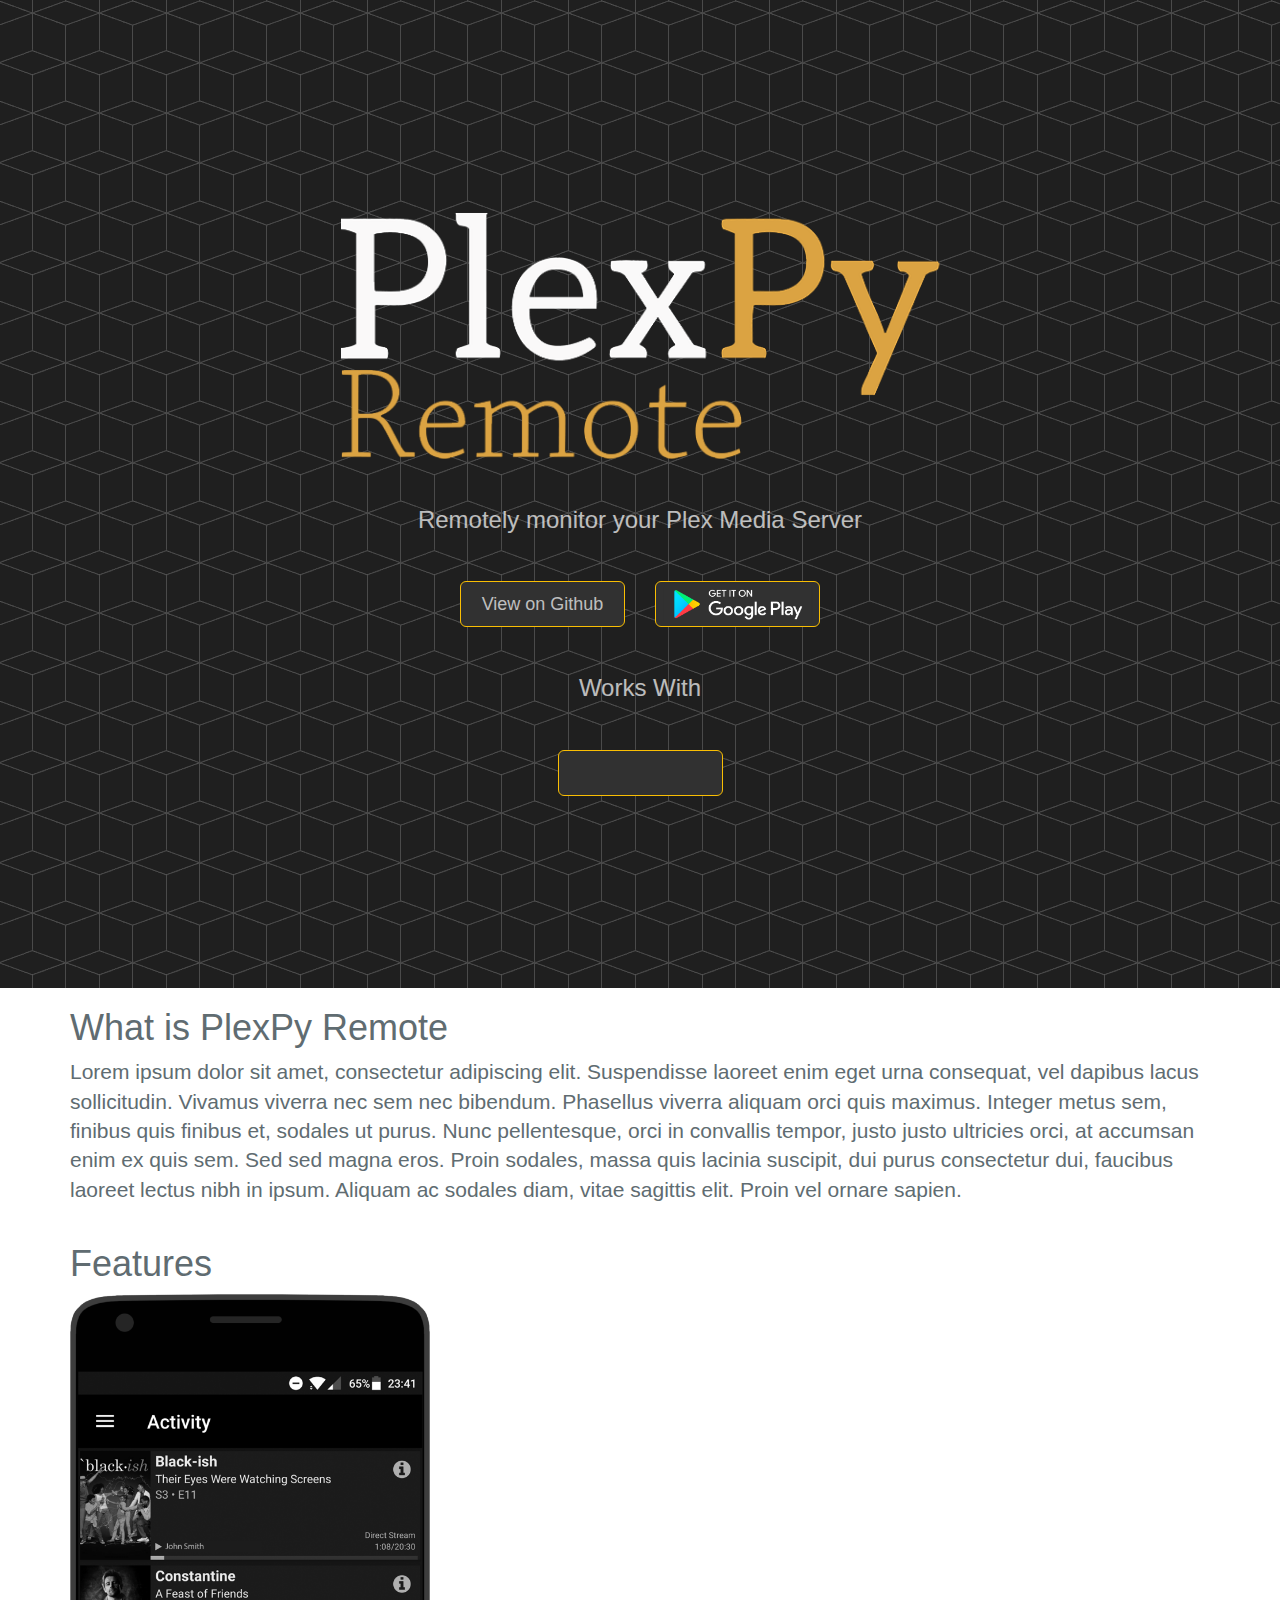
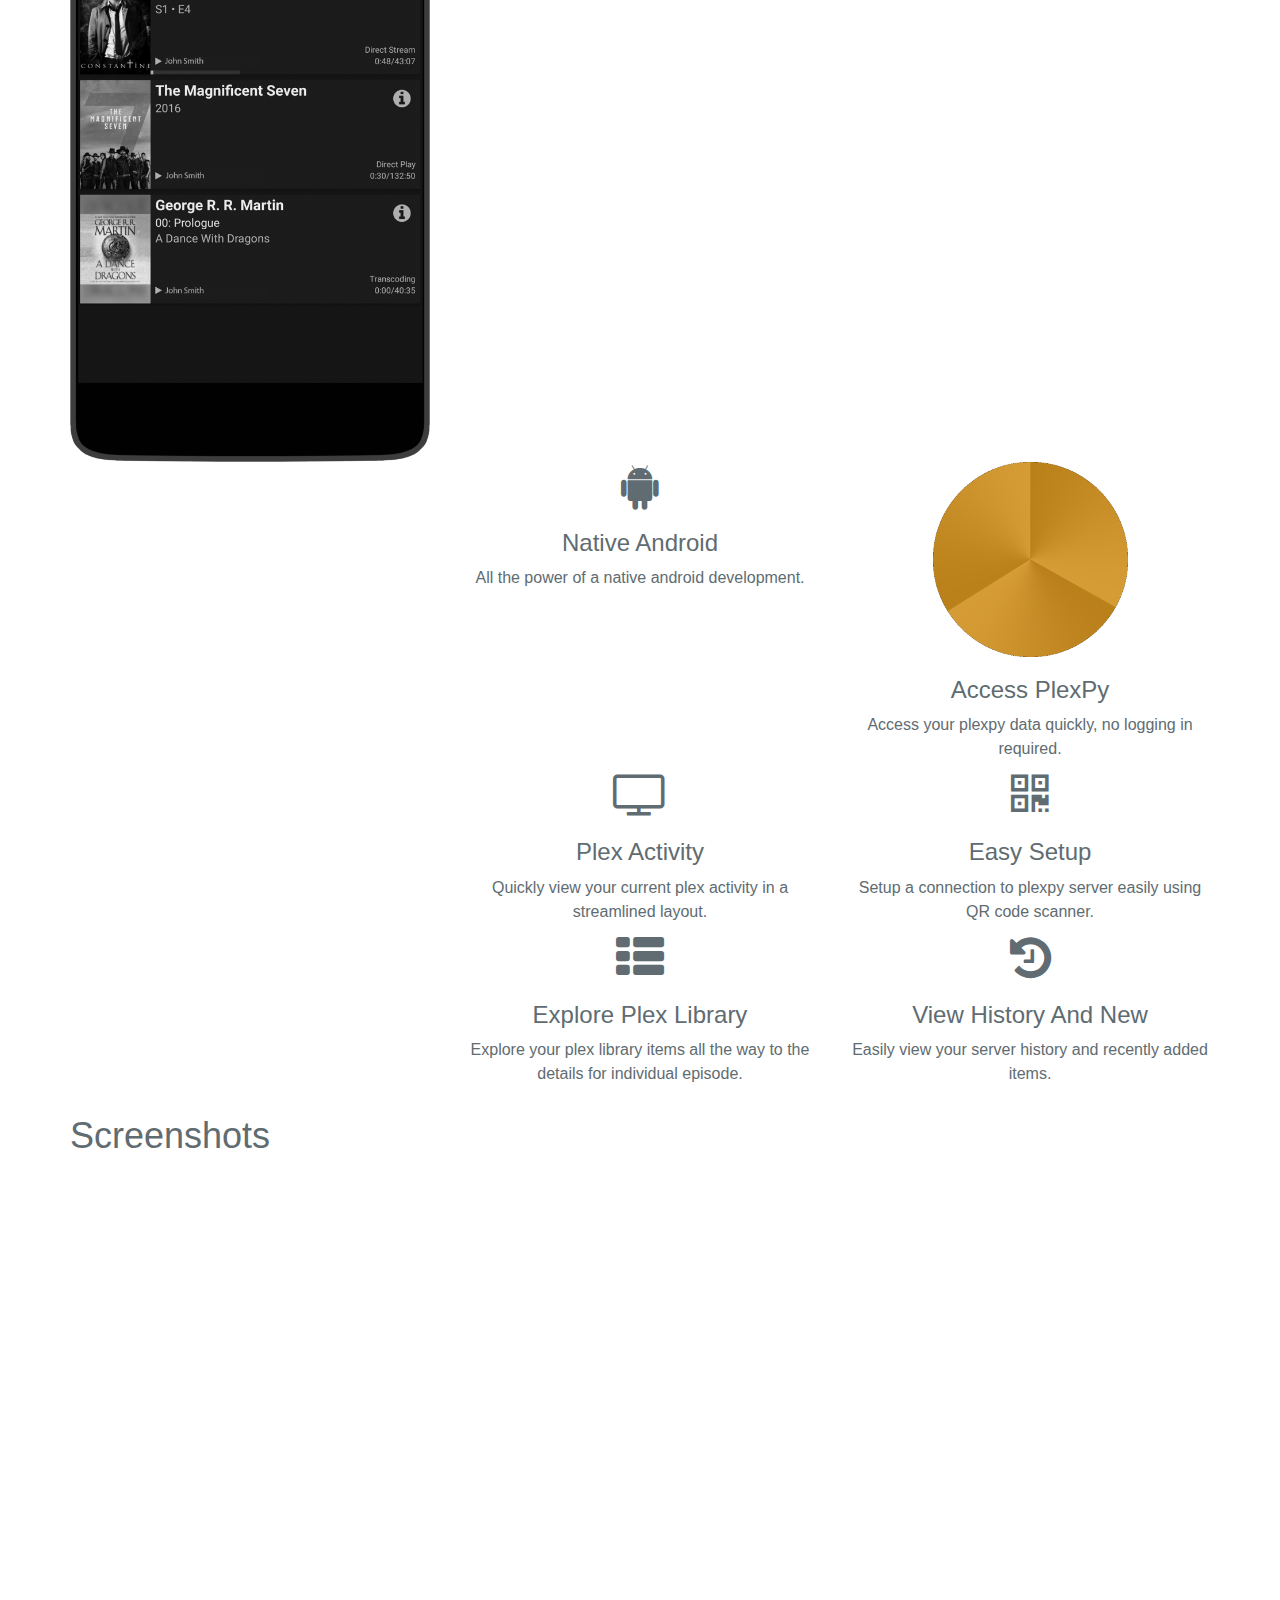
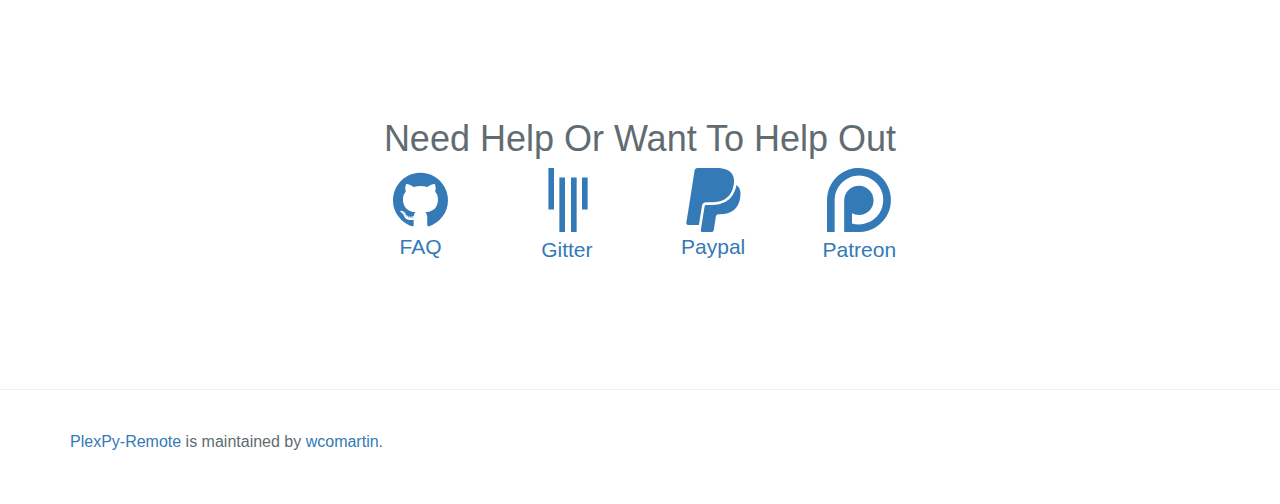
<file: index.html>
<!DOCTYPE html>
<html lang="en">
<head>
  <meta charset="utf-8">
  <meta http-equiv="X-UA-Compatible" content="IE=edge">
  <meta name="viewport" content="width=device-width, initial-scale=1">

  <meta property="og:title" content="PlexPy Remote" />
  <meta property="og:type" content="website" />
  <meta property="og:url" content="http://plexpyremote.com/" />
  <meta property="og:image" content="http://plexpyremote.com/images/logo-og.png" />
  <meta property="og:determiner" content='""' />
  <meta property="og:description" content="PlexPy Remote connects to your existing PlexPy server for easy mobile access. Just enter your server address and API key to connect and view current activity, server stats, and more." />

  <link rel="shortcut icon" href="images/favicon.png" type="image/x-icon">

  <title>PlexPy Remote</title>

  <link href="css/bootstrap.min.css" rel="stylesheet">
  <link href="css/font-awesome.min.css" rel="stylesheet">
  <link href="css/icomoon.css" rel="stylesheet">
  <link href="css/jquery.flipster.min.css" rel="stylesheet">
  <link href="css/style.css" rel="stylesheet">

  <!-- HTML5 shim and Respond.js for IE8 support of HTML5 elements and media queries -->
  <!-- WARNING: Respond.js doesn't work if you view the page via file:// -->
  <!--[if lt IE 9]>
  <script src="https://oss.maxcdn.com/html5shiv/3.7.3/html5shiv.min.js"></script>
  <script src="https://oss.maxcdn.com/respond/1.4.2/respond.min.js"></script>
  <![endif]-->
</head>
<body>
<header>
  <div class="container">
    <h1 class="logo"><img src="images/logo-thin.png"></h1>
    <h2 class="tagline">Remotely monitor your Plex Media Server</h2>

<div class="row"><div class="col-lg-4 col-lg-offset-4 col-md-6 col-md-offset-3 col-sm-8 col-sm-offset-2">
    <div class="row">
      <div class="col-sm-6 col-xs-12 text-center">
        <a href="https://github.com/wcomartin/PlexPy-Remote" 
           class="btn btn-block btn-lg btn-header pull-right-sm">View on Github</a>
      </div>
      <div class="col-sm-6 col-xs-12 text-center">
        <a href="https://play.google.com/store/apps/details?id=com.williamcomartin.plexpyremote"
           class="btn btn-block btn-lg btn-header btn-play pull-left-sm">&nbsp;</a>
      </div>
    </div>
    <h2 class="tagline">Works With</h2>
    <div class="row">
      <div class="col-sm-6 col-sm-offset-3 col-xs-12 text-center">
        <a href="https://jonnywong16.github.io/plexpy/"
           class="btn btn-block btn-lg btn-header btn-plexpy pull-left-sm">&nbsp;</a>
      </div>
    </div>
    </div></div>

  </div>
</header>

<div class="main-content bg-accent">
  <div class="container">
    <h1>What is PlexPy Remote</h1>
    <p class="lead">Lorem ipsum dolor sit amet, consectetur adipiscing elit. Suspendisse laoreet enim eget urna consequat, vel dapibus lacus sollicitudin. Vivamus viverra nec sem nec bibendum. Phasellus viverra aliquam orci quis maximus. Integer metus sem, finibus quis finibus et, sodales ut purus. Nunc pellentesque, orci in convallis tempor, justo justo ultricies orci, at accumsan enim ex quis sem. Sed sed magna eros. Proin sodales, massa quis lacinia suscipit, dui purus consectetur dui, faucibus laoreet lectus nibh in ipsum. Aliquam ac sodales diam, vitae sagittis elit. Proin vel ornare sapien.</p>
  </div>
</div>

<div class="main-content bg-default features">
<div class="container">
  <h1>Features</h1>
  <div class="row" style="position: relative; overflow: hidden;">

    <div class="col-sm-4 hidden-xs" id="feature-phone">
      <img src="images/phone-activity-screenshot.png" class="img-responsive">
    </div>
    <div class="col-sm-8 col-sm-offset-4">
      <div class="row">
        <div class="feature-item col-sm-6 text-center">
          <div class="icon"><span class="fa fa-android fa-3x"></span></div>
          <h3>Native Android</h3>
          <p>All the power of a native android development.</p>
        </div>

        <div class="feature-item col-sm-6 text-center">
          <div class="icon"><img src="images/favicon.png"></div>
          <h3>Access PlexPy</h3>
          <p>Access your plexpy data quickly, no logging in required.</p>
        </div>

        <div class="feature-item col-sm-6 text-center">
          <div class="icon"><span class="fa fa-television fa-3x"></span></div>
          <h3>Plex Activity</h3>
          <p>Quickly view your current plex activity in a streamlined layout.</p>
        </div>

        <div class="feature-item col-sm-6 text-center">
          <div class="icon"><span class="fa fa-qrcode fa-3x"></span></div>
          <h3>Easy Setup</h3>
          <p>Setup a connection to plexpy server easily using QR code scanner.</p>
        </div>

        <div class="feature-item col-sm-6 text-center">
          <div class="icon"><span class="fa fa-th-list fa-3x"></span></div>
          <h3>Explore Plex Library</h3>
          <p>Explore your plex library items all the way to the details for individual episode.</p>
        </div>

        <div class="feature-item col-sm-6 text-center">
          <div class="icon"><span class="fa fa-history fa-3x"></span></div>
          <h3>View History And New</h3>
          <p>Easily view your server history and recently added items.</p>
        </div>
      </div>
    </div>

  </div>
</div>
</div>

<div class="main-content bg-secondary">
  <div class="container">
    <h1>Screenshots</h1>
    <div class="my-flipster">
      <ul>
        <li><img src="images/screenshots/activity.png" style="max-width: 300px;" /></li>
        <li><img src="images/screenshots/users.png" style="max-width: 300px;" /></li>
        <li><img src="images/screenshots/libraries.png" style="max-width: 300px;" /></li>
        <li><img src="images/screenshots/tvshows.png" style="max-width: 300px;" /></li>
        <li><img src="images/screenshots/tvshow.png" style="max-width: 300px;" /></li>
        <li><img src="images/screenshots/seasons.png" style="max-width: 300px;" /></li>
        <li><img src="images/screenshots/episodes.png" style="max-width: 300px;" /></li>
        <li><img src="images/screenshots/movie.png" style="max-width: 300px;" /></li>

      </ul>
    </div>
  </div>
</div>

<div class="main-content bg-accent">
  <div class="container">
    <h1 class="text-center">Need Help Or Want To Help Out</h1>
    <div class="row">
      <div class="col-md-6 col-md-offset-3">
        <div class="row">
          <div class="col-sm-3 col-xs-6 text-center" style="margin-bottom: 4em;">
            <a href="https://github.com/wcomartin/PlexPy-Remote/wiki/FAQ">
              <span class="fa fa-4x fa-github"></span>
              <p class="lead">FAQ</p>
            </a>
          </div>
          <div class="col-sm-3 col-xs-6 text-center" style="margin-bottom: 4em;">
            <a href="https://gitter.im/wcomartin/PlexPy-Remote">
              <span class="fa-4x icon-gitter"></span>
              <p class="lead">Gitter</p>
            </a>
          </div>
          <div class="col-sm-3 col-xs-6 text-center" style="margin-bottom: 4em;">
            <a href="https://www.paypal.com/cgi-bin/webscr?cmd=_s-xclick&hosted_button_id=ADRXXSWUJF788">
              <span class="fa fa-4x fa-paypal"></span>
              <p class="lead">Paypal</p>
            </a>
          </div>
          <div class="col-sm-3 col-xs-6 text-center" style="margin-bottom: 4em;">
            <a href="https://patreon.com/user?u=4614146">
              <span class="icon-patreon fa-4x"></span>
              <p class="lead">Patreon</p>
            </a>
          </div>
        </div>
      </div>
    </div>
  </div>
</div>

<footer class="footer">
  <div class="container">
    <p><a href="https://github.com/wcomartin/PlexPy-Remote">PlexPy-Remote</a> is maintained by <a href="https://github.com/wcomartin">wcomartin</a>.</p>
  </div>
</footer>

<script src="https://ajax.googleapis.com/ajax/libs/jquery/1.12.4/jquery.min.js"></script>
<script src="js/bootstrap.min.js"></script>
<script src="js/jquery.flipster.min.js"></script>

<script>
  $('.my-flipster').flipster();
</script>

<script>
  (function(i,s,o,g,r,a,m){i['GoogleAnalyticsObject']=r;i[r]=i[r]||function(){
  (i[r].q=i[r].q||[]).push(arguments)},i[r].l=1*new Date();a=s.createElement(o),
  m=s.getElementsByTagName(o)[0];a.async=1;a.src=g;m.parentNode.insertBefore(a,m)
  })(window,document,'script','https://www.google-analytics.com/analytics.js','ga');

  ga('create', 'UA-15402281-4', 'auto');
  ga('send', 'pageview');

</script>

</body>
</html>
</file>
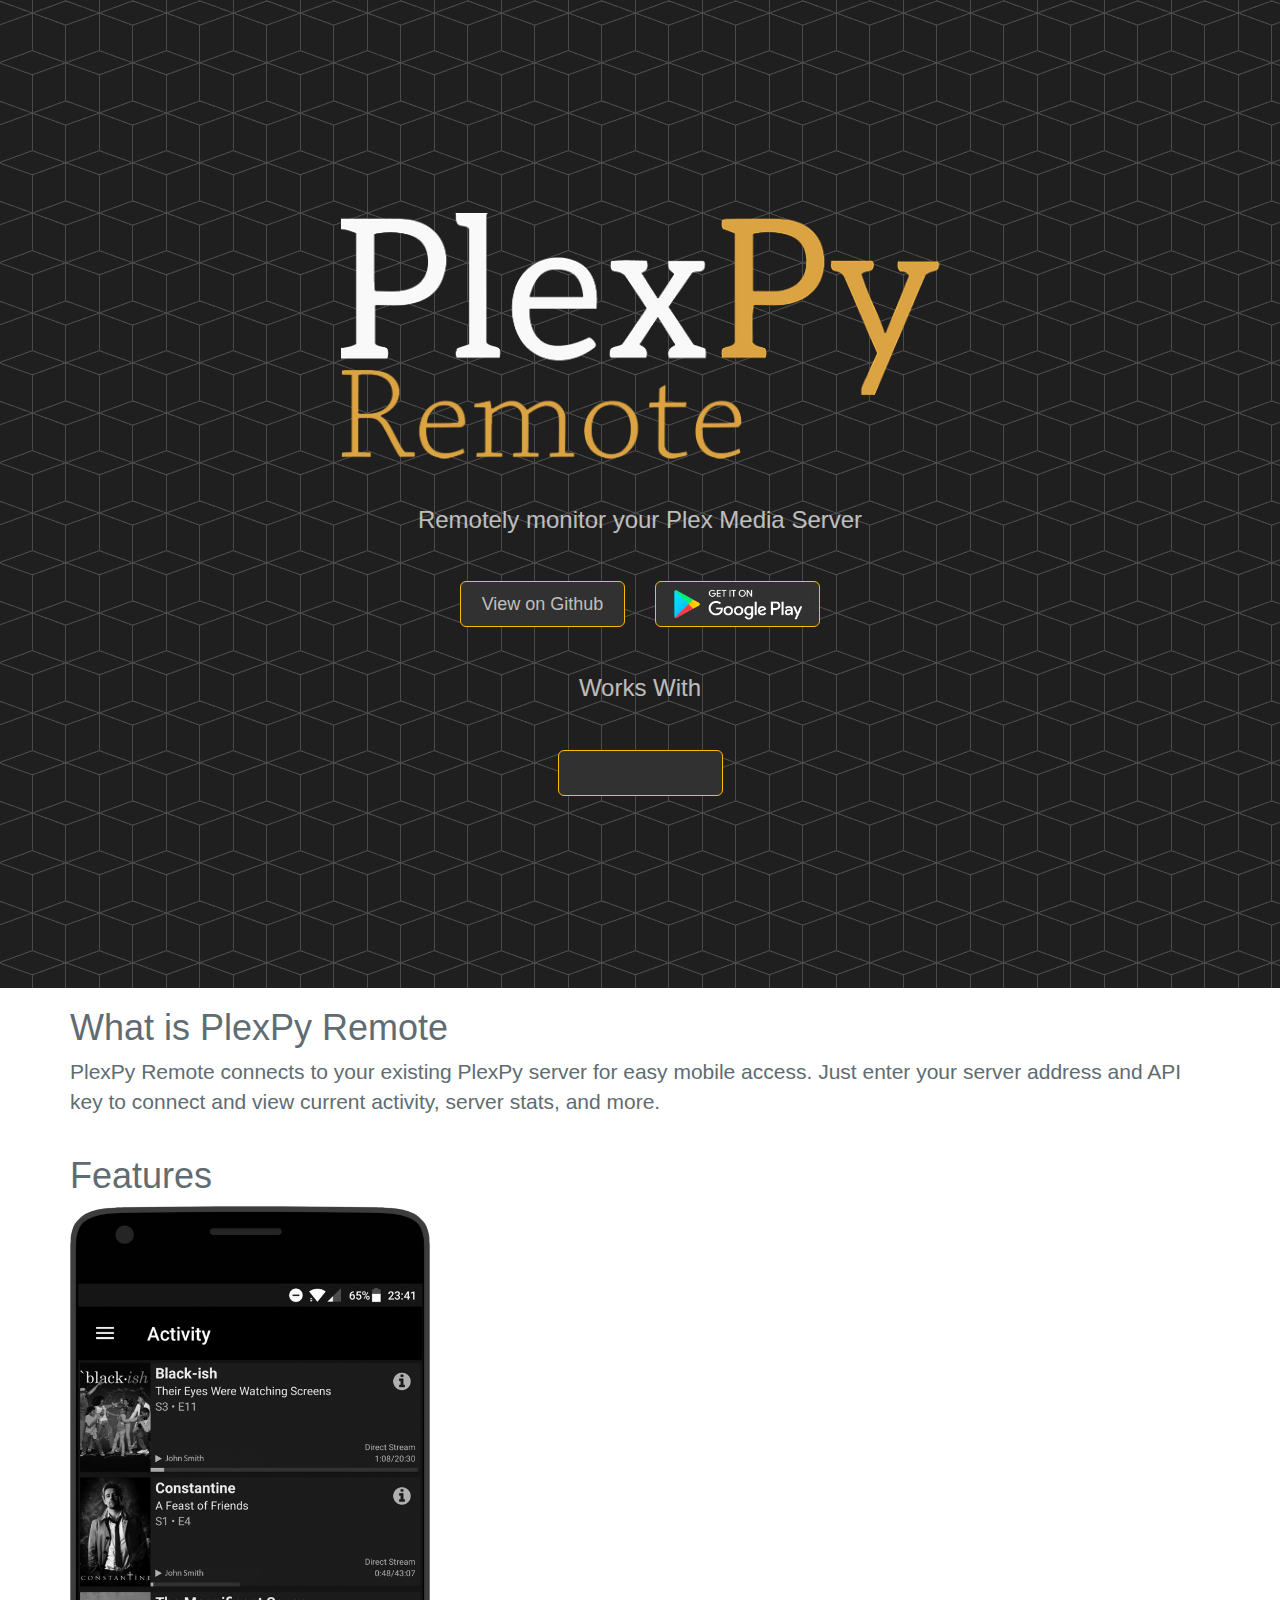
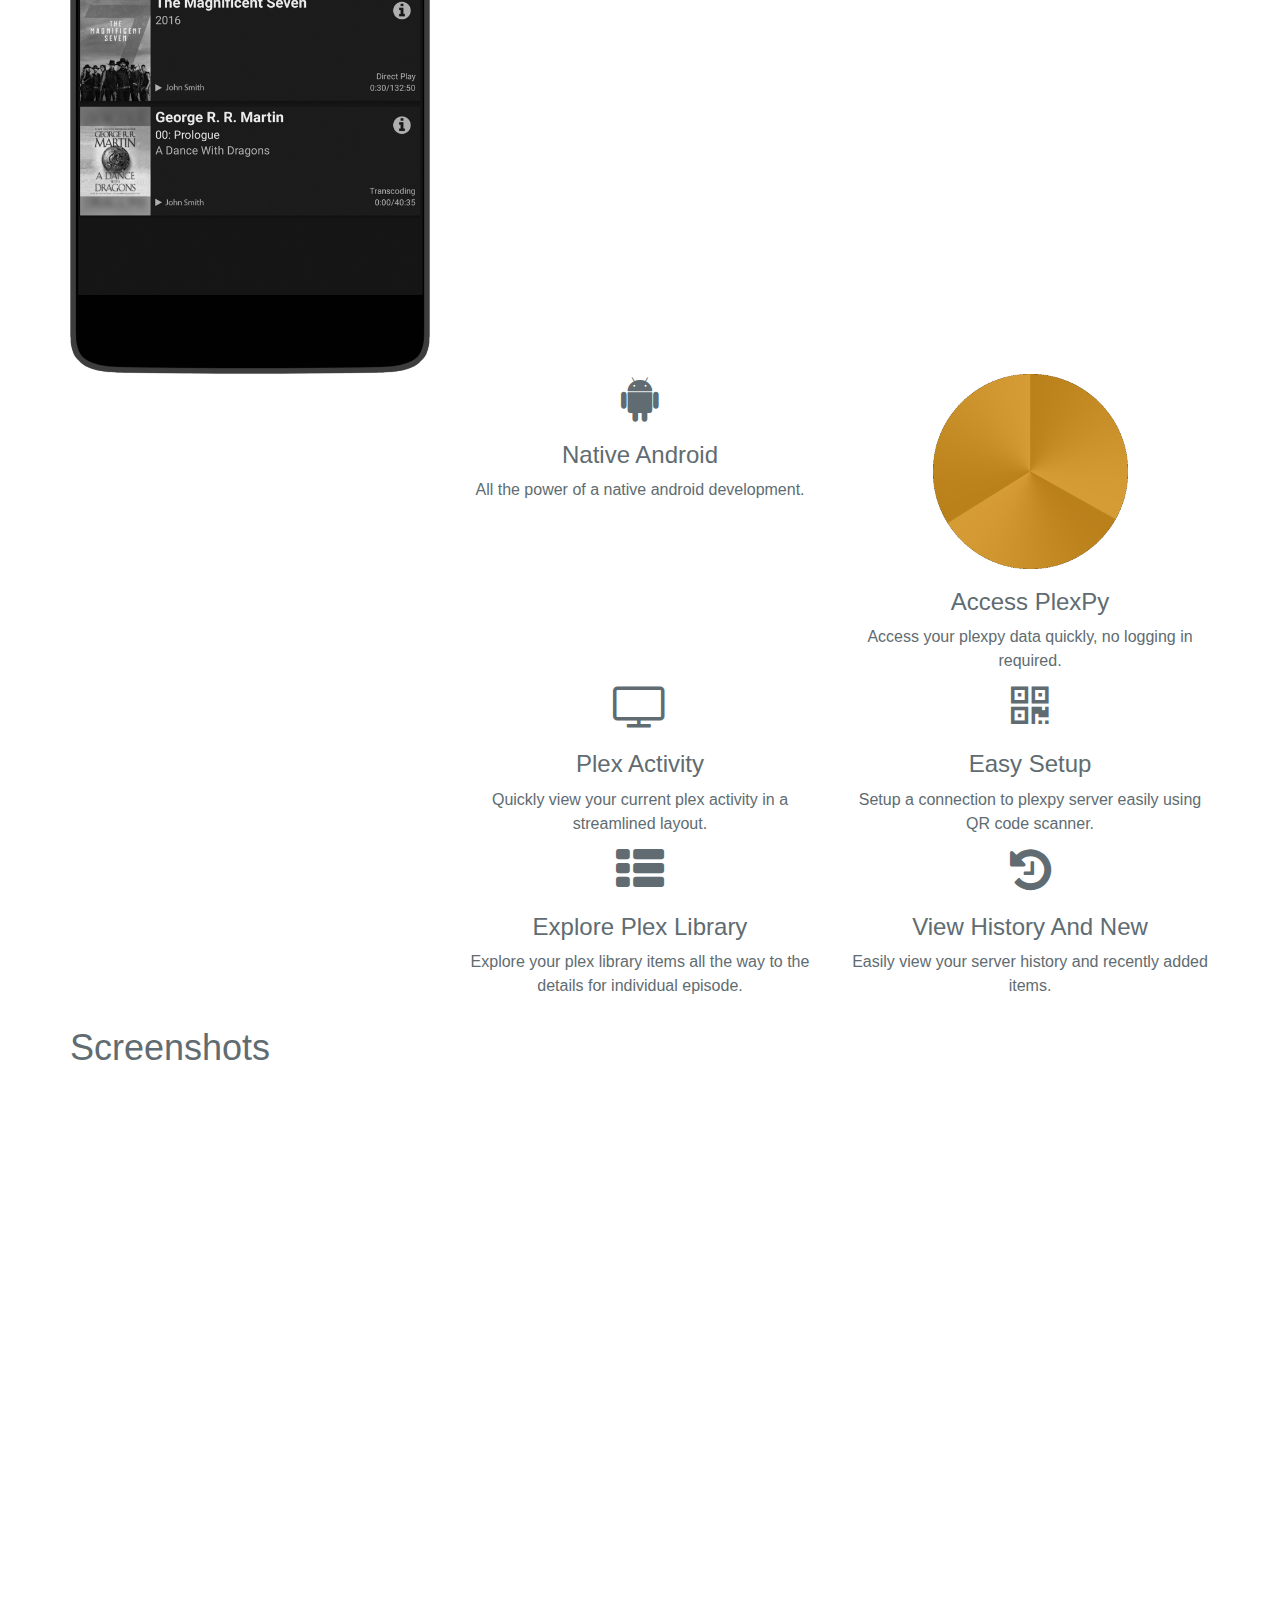
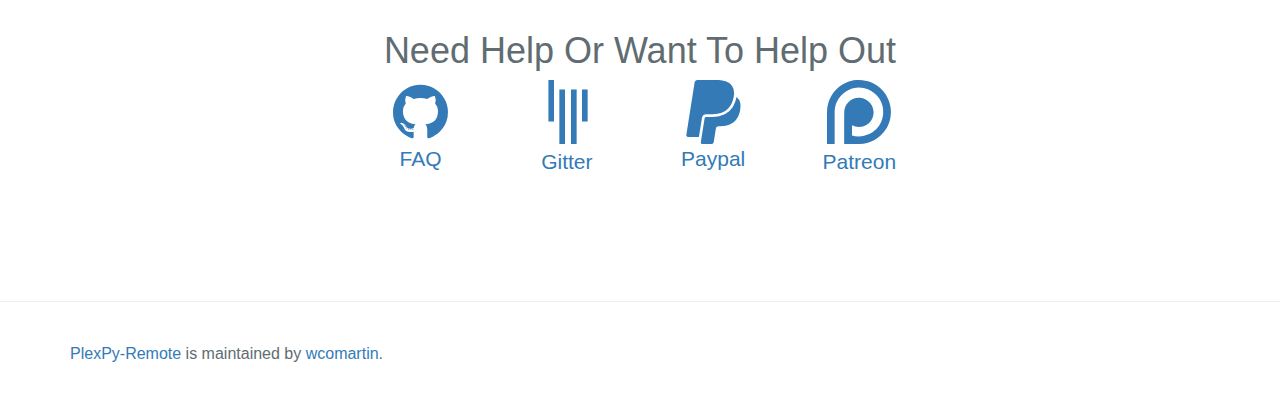
<file: index-src.html>
<!DOCTYPE html>
<html itemscope itemtype="https://schema.org/WebPage" lang="en">
<head>
  <meta charset="utf-8">
  <meta http-equiv="X-UA-Compatible" content="IE=edge">
  <meta name="viewport" content="width=device-width, initial-scale=1">

  <meta property="og:title" content="PlexPy Remote" />
  <meta property="og:type" content="website" />
  <meta property="og:url" content="http://plexpyremote.com/" />
  <meta property="og:image" content="http://plexpyremote.com/images/logo-og.png" />
  <meta property="og:description" content="PlexPy Remote connects to your existing PlexPy server for easy mobile access. Just enter your server address and API key to connect and view current activity, server stats, and more." />

  <meta name="twitter:card" content="summary_large_image">
  <meta name="twitter:creator" content="@williamcomartin">
  <meta name="twitter:title" content="PlexPy Remote">
  <meta name="twitter:description" content="PlexPy Remote connects to your existing PlexPy server for easy mobile access. Just enter your server address and API key to connect and view current activity, server stats, and more.">
  <meta name="twitter:image" content="http://plexpyremote.com/images/logo-og.png">

  <meta itemprop="name" content="PlexPy Remote">
  <meta itemprop="description" content="PlexPy Remote connects to your existing PlexPy server for easy mobile access. Just enter your server address and API key to connect and view current activity, server stats, and more.">
  <meta itemprop="image" content="http://plexpyremote.com/images/logo-og.png">

  <link rel="shortcut icon" href="images/favicon.png" type="image/x-icon">

  <title>PlexPy Remote</title>

  <!-- HTML5 shim and Respond.js for IE8 support of HTML5 elements and media queries -->
  <!-- WARNING: Respond.js doesn't work if you view the page via file:// -->
  <!--[if lt IE 9]>
  <script src="https://oss.maxcdn.com/html5shiv/3.7.3/html5shiv.min.js"></script>
  <script src="https://oss.maxcdn.com/respond/1.4.2/respond.min.js"></script>
  <![endif]-->
</head>
<body>
<header>
  <div class="container">
    <h1 class="logo"><img src="images/logo-thin.png"></h1>
    <h2 class="tagline">Remotely monitor your Plex Media Server</h2>

  <div class="row"><div class="col-lg-4 col-lg-offset-4 col-md-6 col-md-offset-3 col-sm-8 col-sm-offset-2">
    <div class="row">
      <div class="col-sm-6 col-xs-12 text-center">
        <a href="https://github.com/wcomartin/PlexPy-Remote" 
           class="btn btn-block btn-lg btn-header pull-right-sm">View on Github</a>
      </div>
      <div class="col-sm-6 col-xs-12 text-center">
        <a href="https://play.google.com/store/apps/details?id=com.williamcomartin.plexpyremote"
           class="btn btn-block btn-lg btn-header btn-play pull-left-sm">&nbsp;</a>
      </div>
    </div>
    <h2 class="tagline">Works With</h2>
    <div class="row">
      <div class="col-sm-6 col-sm-offset-3 col-xs-12 text-center">
        <a href="https://jonnywong16.github.io/plexpy/"
           class="btn btn-block btn-lg btn-header btn-plexpy pull-left-sm">&nbsp;</a>
      </div>
    </div>
    </div></div>

  </div>
</header>

<div class="main-content bg-accent">
  <div class="container">
    <h1>What is PlexPy Remote</h1>
    <p class="lead">PlexPy Remote connects to your existing PlexPy server for easy mobile access. Just enter your server address and API key to connect and view current activity, server stats, and more.</p>
  </div>
</div>

<div class="main-content bg-default features">
  <div class="container">
    <h1>Features</h1>
    <div class="row" style="position: relative; overflow: hidden;">

      <div class="col-sm-4 hidden-xs" id="feature-phone">
        <img src="images/phone-activity-screenshot.png" class="img-responsive">
      </div>
      <div class="col-sm-8 col-sm-offset-4">
        <div class="row">
          <div class="feature-item col-sm-6 text-center">
            <div class="icon"><span class="fa fa-android fa-3x"></span></div>
            <h3>Native Android</h3>
            <p>All the power of a native android development.</p>
          </div>

          <div class="feature-item col-sm-6 text-center">
            <div class="icon"><img src="images/favicon.png"></div>
            <h3>Access PlexPy</h3>
            <p>Access your plexpy data quickly, no logging in required.</p>
          </div>

          <div class="feature-item col-sm-6 text-center">
            <div class="icon"><span class="fa fa-television fa-3x"></span></div>
            <h3>Plex Activity</h3>
            <p>Quickly view your current plex activity in a streamlined layout.</p>
          </div>

          <div class="feature-item col-sm-6 text-center">
            <div class="icon"><span class="fa fa-qrcode fa-3x"></span></div>
            <h3>Easy Setup</h3>
            <p>Setup a connection to plexpy server easily using QR code scanner.</p>
          </div>

          <div class="feature-item col-sm-6 text-center">
            <div class="icon"><span class="fa fa-th-list fa-3x"></span></div>
            <h3>Explore Plex Library</h3>
            <p>Explore your plex library items all the way to the details for individual episode.</p>
          </div>

          <div class="feature-item col-sm-6 text-center">
            <div class="icon"><span class="fa fa-history fa-3x"></span></div>
            <h3>View History And New</h3>
            <p>Easily view your server history and recently added items.</p>
          </div>
        </div>
      </div>

    </div>
  </div>
</div>

<div class="main-content bg-secondary">
  <div class="container">
    <h1>Screenshots</h1>
    <div class="my-flipster">
      <ul>
        <li><img src="images/screenshots/activity.png" style="max-width: 300px;" /></li>
        <li><img src="images/screenshots/users.png" style="max-width: 300px;" /></li>
        <li><img src="images/screenshots/libraries.png" style="max-width: 300px;" /></li>
        <li><img src="images/screenshots/tvshows.png" style="max-width: 300px;" /></li>
        <li><img src="images/screenshots/tvshow.png" style="max-width: 300px;" /></li>
        <li><img src="images/screenshots/seasons.png" style="max-width: 300px;" /></li>
        <li><img src="images/screenshots/episodes.png" style="max-width: 300px;" /></li>
        <li><img src="images/screenshots/movie.png" style="max-width: 300px;" /></li>

      </ul>
    </div>
  </div>
</div>

<div class="main-content bg-accent">
  <div class="container">
    <h1 class="text-center">Need Help Or Want To Help Out</h1>
    <div class="row">
      <div class="col-md-6 col-md-offset-3">
        <div class="row">
          <div class="col-sm-3 col-xs-6 text-center" style="margin-bottom: 4em;">
            <a href="https://github.com/wcomartin/PlexPy-Remote/wiki/FAQ">
              <span class="fa fa-4x fa-github"></span>
              <p class="lead">FAQ</p>
            </a>
          </div>
          <div class="col-sm-3 col-xs-6 text-center" style="margin-bottom: 4em;">
            <a href="https://gitter.im/wcomartin/PlexPy-Remote">
              <span class="fa-4x icon-gitter"></span>
              <p class="lead">Gitter</p>
            </a>
          </div>
          <div class="col-sm-3 col-xs-6 text-center" style="margin-bottom: 4em;">
            <a href="https://www.paypal.com/cgi-bin/webscr?cmd=_s-xclick&hosted_button_id=ADRXXSWUJF788">
              <span class="fa fa-4x fa-paypal"></span>
              <p class="lead">Paypal</p>
            </a>
          </div>
          <div class="col-sm-3 col-xs-6 text-center" style="margin-bottom: 4em;">
            <a href="https://patreon.com/user?u=4614146">
              <span class="icon-patreon fa-4x"></span>
              <p class="lead">Patreon</p>
            </a>
          </div>
        </div>
      </div>
    </div>
  </div>
</div>

<footer class="footer">
  <div class="container">
    <p><a href="https://github.com/wcomartin/PlexPy-Remote">PlexPy-Remote</a> is maintained by <a href="https://github.com/wcomartin">wcomartin</a>.</p>
  </div>
</footer>

<link rel="preload" href="https://cdnjs.cloudflare.com/ajax/libs/twitter-bootstrap/3.3.7/css/bootstrap.min.css" as="style" onload="this.rel='stylesheet'">
<link rel="preload" href="https://cdnjs.cloudflare.com/ajax/libs/font-awesome/4.7.0/css/font-awesome.min.css" as="style" onload="this.rel='stylesheet'">
<link rel="preload" href="css/icomoon.css" as="style" onload="this.rel='stylesheet'">
<link rel="preload" href="css/jquery.flipster.min.css" as="style" onload="this.rel='stylesheet'">
<link rel="preload" href="css/style.css" as="style" onload="this.rel='stylesheet'">

<noscript id="deferred-styles">
  <link href="https://cdnjs.cloudflare.com/ajax/libs/twitter-bootstrap/3.3.7/css/bootstrap.min.css" rel="stylesheet">
  <link href="https://cdnjs.cloudflare.com/ajax/libs/font-awesome/4.7.0/css/font-awesome.min.css" rel="stylesheet">
  <link href="css/icomoon.css" rel="stylesheet">
  <link href="css/jquery.flipster.min.css" rel="stylesheet">
  <link href="css/style.css" rel="stylesheet">
</noscript>

<script src="https://ajax.googleapis.com/ajax/libs/jquery/1.12.4/jquery.min.js"></script>
<script src="https://cdnjs.cloudflare.com/ajax/libs/twitter-bootstrap/3.3.7/js/bootstrap.min.js"></script>
<script src="js/jquery.flipster.min.js"></script>

<script>
  $('.my-flipster').flipster();
</script>

<script>
  (function(i,s,o,g,r,a,m){i['GoogleAnalyticsObject']=r;i[r]=i[r]||function(){
  (i[r].q=i[r].q||[]).push(arguments)},i[r].l=1*new Date();a=s.createElement(o),
  m=s.getElementsByTagName(o)[0];a.async=1;a.src=g;m.parentNode.insertBefore(a,m)
  })(window,document,'script','https://www.google-analytics.com/analytics.js','ga');

  ga('create', 'UA-15402281-4', 'auto');
  ga('send', 'pageview');

</script>

</body>
</html>
</file>
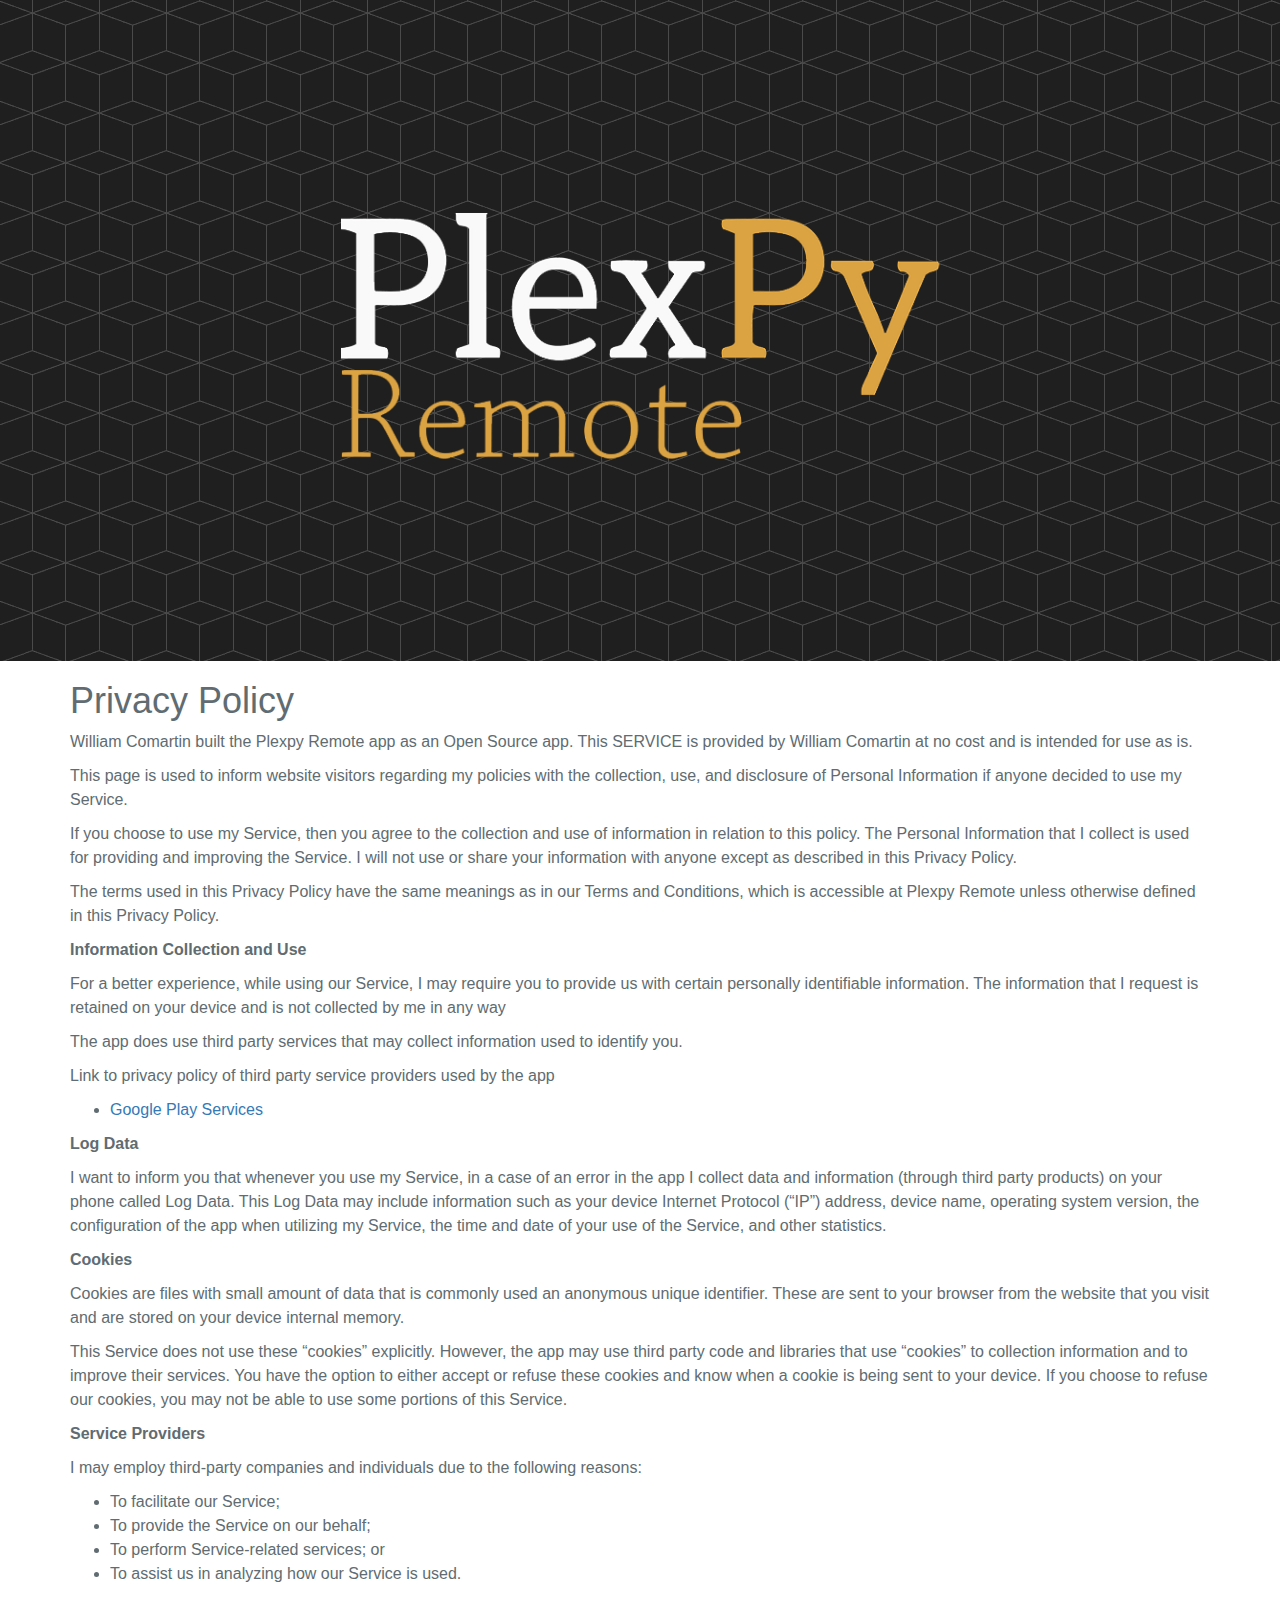
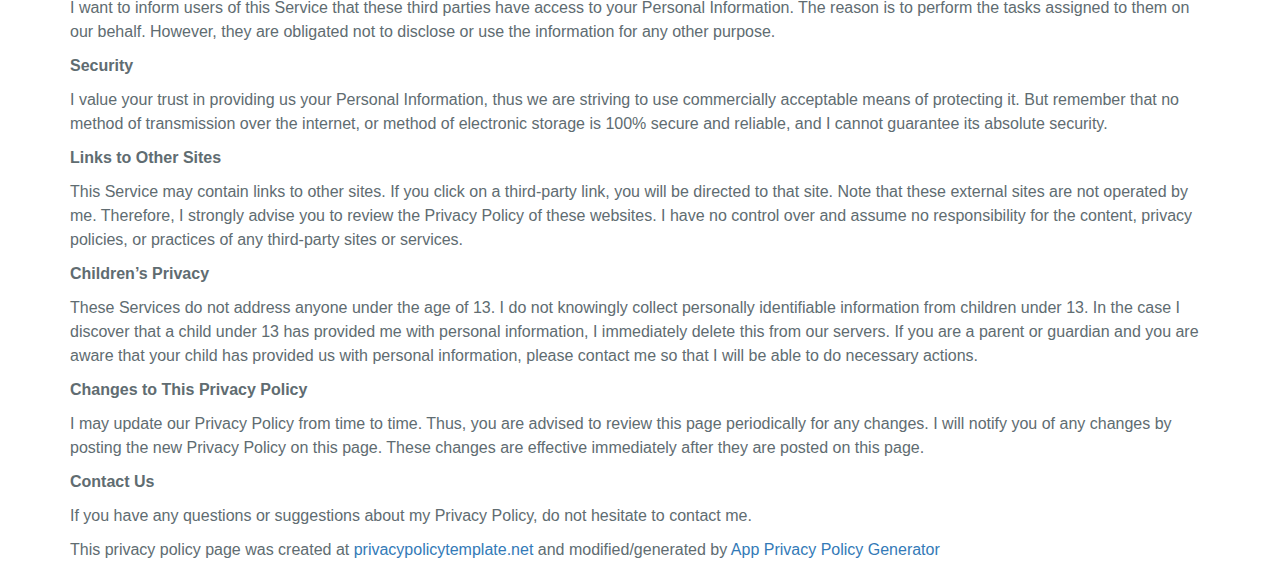
<file: privacy_policy.html>
<!DOCTYPE html>
<html>
  <head>
    <meta charset="utf-8">
    <meta http-equiv="X-UA-Compatible" content="IE=edge">
    <meta name="viewport" content="width=device-width, initial-scale=1">

    <link rel="shortcut icon" href="images/favicon.png" type="image/x-icon">

    <title>Privacy Policy</title>

    <!-- HTML5 shim and Respond.js for IE8 support of HTML5 elements and media queries -->
    <!-- WARNING: Respond.js doesn't work if you view the page via file:// -->
    <!--[if lt IE 9]>
    <script src="https://oss.maxcdn.com/html5shiv/3.7.3/html5shiv.min.js"></script>
    <script src="https://oss.maxcdn.com/respond/1.4.2/respond.min.js"></script>
    <![endif]-->
  </head>
  <body>
    <header>
      <div class="container">
        <h1 class="logo"><img src="images/logo-thin.png"></h1>
      </div>
    </header>
    <div class="main-content bg-default features">
      <div class="container">
        <h1>Privacy Policy</h1>
        <p> William Comartin built the Plexpy Remote app as an Open Source app. This SERVICE is provided by William Comartin at no cost and is intended for use as is.
        </p>
        <p>This page is used to inform website visitors regarding my policies with the collection, use, and
          disclosure of Personal Information if anyone decided to use my Service.
        </p>
        <p>If you choose to use my Service, then you agree to the collection and use of information in relation
          to this policy. The Personal Information that I collect is used for providing and improving the
          Service. I will not use or share your information with anyone except as described
          in this Privacy Policy.
        </p>
        <p>The terms used in this Privacy Policy have the same meanings as in our Terms and Conditions, which is accessible
          at Plexpy Remote unless otherwise defined in this Privacy Policy.
        </p>
        <p><strong>Information Collection and Use</strong></p>
        <p>For a better experience, while using our Service, I may require you to provide us with certain
          personally identifiable information. The information that I request is retained on your device and is not collected by me in any way
        </p>
        <p>The app does use third party services that may collect information used to identify you.</p>
        <div>
          <p>Link to privacy policy of third party service providers used by the app </p>
          <ul>
            <li><a href="https://www.google.com/policies/privacy/" target="_blank">Google Play Services</a></li>
            <!----> <!----> <!---->
          </ul>
        </div>
        <p><strong>Log Data</strong></p>
        <p> I want to inform you that whenever you use my Service, in a case of an
          error in the app I collect data and information (through third party products) on your phone
          called Log Data. This Log Data may include information such as your device Internet Protocol (“IP”) address,
          device name, operating system version, the configuration of the app when utilizing my Service,
          the time and date of your use of the Service, and other statistics.
        </p>
        <p><strong>Cookies</strong></p>
        <p>Cookies are files with small amount of data that is commonly used an anonymous unique identifier. These
          are sent to your browser from the website that you visit and are stored on your device internal memory.
        </p>
        <p>This Service does not use these “cookies” explicitly. However, the app may use third party code and libraries
          that use “cookies” to collection information and to improve their services. You have the option to either
          accept or refuse these cookies and know when a cookie is being sent to your device. If you choose to
          refuse our cookies, you may not be able to use some portions of this Service.
        </p>
        <p><strong>Service Providers</strong></p>
        <p> I may employ third-party companies and individuals due to the following reasons:</p>
        <ul>
          <li>To facilitate our Service;</li>
          <li>To provide the Service on our behalf;</li>
          <li>To perform Service-related services; or</li>
          <li>To assist us in analyzing how our Service is used.</li>
        </ul>
        <p> I want to inform users of this Service that these third parties have access to your
          Personal Information. The reason is to perform the tasks assigned to them on our behalf. However, they
          are obligated not to disclose or use the information for any other purpose.
        </p>
        <p><strong>Security</strong></p>
        <p> I value your trust in providing us your Personal Information, thus we are striving
          to use commercially acceptable means of protecting it. But remember that no method of transmission over
          the internet, or method of electronic storage is 100% secure and reliable, and I cannot guarantee
          its absolute security.
        </p>
        <p><strong>Links to Other Sites</strong></p>
        <p>This Service may contain links to other sites. If you click on a third-party link, you will be directed
          to that site. Note that these external sites are not operated by me. Therefore, I strongly
          advise you to review the Privacy Policy of these websites. I have no control over
          and assume no responsibility for the content, privacy policies, or practices of any third-party sites
          or services.
        </p>
        <p><strong>Children’s Privacy</strong></p>
        <p>These Services do not address anyone under the age of 13. I do not knowingly collect
          personally identifiable information from children under 13. In the case I discover that a child
          under 13 has provided me with personal information, I immediately delete this from
          our servers. If you are a parent or guardian and you are aware that your child has provided us with personal
          information, please contact me so that I will be able to do necessary actions.
        </p>
        <p><strong>Changes to This Privacy Policy</strong></p>
        <p> I may update our Privacy Policy from time to time. Thus, you are advised to review
          this page periodically for any changes. I will notify you of any changes by posting
          the new Privacy Policy on this page. These changes are effective immediately after they are posted on
          this page.
        </p>
        <p><strong>Contact Us</strong></p>
        <p>If you have any questions or suggestions about my Privacy Policy, do not hesitate to contact
          me.
        </p>
        <p>This privacy policy page was created at <a href="https://privacypolicytemplate.net" target="_blank">privacypolicytemplate.net</a>                    and modified/generated by <a href="https://app-privacy-policy-generator.firebaseapp.com/" target="_blank">App Privacy Policy Generator</a></p>
      </div>
    </div>
    <link rel="preload" href="https://cdnjs.cloudflare.com/ajax/libs/twitter-bootstrap/3.3.7/css/bootstrap.min.css" as="style" onload="this.rel='stylesheet'">
    <link rel="preload" href="https://cdnjs.cloudflare.com/ajax/libs/font-awesome/4.7.0/css/font-awesome.min.css" as="style" onload="this.rel='stylesheet'">
    <link rel="preload" href="css/icomoon.css" as="style" onload="this.rel='stylesheet'">
    <link rel="preload" href="css/jquery.flipster.min.css" as="style" onload="this.rel='stylesheet'">
    <link rel="preload" href="css/style.css" as="style" onload="this.rel='stylesheet'">
    <noscript id="deferred-styles">
      <link href="https://cdnjs.cloudflare.com/ajax/libs/twitter-bootstrap/3.3.7/css/bootstrap.min.css" rel="stylesheet">
      <link href="https://cdnjs.cloudflare.com/ajax/libs/font-awesome/4.7.0/css/font-awesome.min.css" rel="stylesheet">
      <link href="css/icomoon.css" rel="stylesheet">
      <link href="css/jquery.flipster.min.css" rel="stylesheet">
      <link href="css/style.css" rel="stylesheet">
    </noscript>
    <script src="https://ajax.googleapis.com/ajax/libs/jquery/1.12.4/jquery.min.js"></script>
    <script src="https://cdnjs.cloudflare.com/ajax/libs/twitter-bootstrap/3.3.7/js/bootstrap.min.js"></script>
  </body>
</html>
</file>
<file: css/icomoon.css>
@font-face {
  font-family: 'icomoon';
  src:  url('../fonts/icomoon.eot?ms07xd');
  src:  url('../fonts/icomoon.eot?ms07xd#iefix') format('embedded-opentype'),
    url('../fonts/icomoon.ttf?ms07xd') format('truetype'),
    url('../fonts/icomoon.woff?ms07xd') format('woff'),
    url('../fonts/icomoon.svg?ms07xd#icomoon') format('svg');
  font-weight: normal;
  font-style: normal;
}

[class^="icon-"], [class*=" icon-"] {
  /* use !important to prevent issues with browser extensions that change fonts */
  font-family: 'icomoon' !important;
  speak: none;
  font-style: normal;
  font-weight: normal;
  font-variant: normal;
  text-transform: none;
  line-height: 1;

  /* Better Font Rendering =========== */
  -webkit-font-smoothing: antialiased;
  -moz-osx-font-smoothing: grayscale;
}

.icon-discord:before {
  content: "\e902";
}
.icon-gitter:before {
  content: "\e900";
}
.icon-patreon:before {
  content: "\e901";
}
</file>
<file: css/style.css>
* {
  box-sizing: border-box;
}

@media (min-width: 768px) {
  .pull-right-sm {
    float: right;
  }
}
@media (min-width: 992px) {
  .pull-right-md {
    float: right;
  }
}
@media (min-width: 1200px) {
  .pull-right-lg {
    float: right;
  }
}

@media (min-width: 768px) {
  .pull-left-sm {
    float: left;
  }
}
@media (min-width: 992px) {
  .pull-left-md {
    float: left;
  }
}
@media (min-width: 1200px) {
  .pull-left-lg {
    float: left;
  }
}

body {
  padding: 0;
  margin: 0;
  font-family: "Open Sans", "Helvetica Neue", Helvetica, Arial, sans-serif;
  font-size: 16px;
  line-height: 1.5;
  color: #606c71;
}

header {
  position: relative;
  width: 100%;
  overflow-y: hidden;
  background: url('../images/bg-pattern.png'), #1f1f1f;
  color: #fff;
  padding: 2em 0;
}
@media (min-width: 768px) {
  header {
    padding: 12em 0;
  }
}

header .logo {
  text-align: center;
}

header .logo img {
  width: 100%;
  max-width: 600px;
}

header .tagline {
  font-size: 1.5em;
  margin-bottom: 2em;
  margin-top: 2em;
  font-weight: normal;
  opacity: 0.7;
  text-align: center;
}

header a, header a:hover {
  color: #f9be03
}

header .btn-header {
  max-width: 180px;
  width: 100%;
  color: rgba(255, 255, 255, 0.7);
  background-color: #313131;
  border-color: #f9be03;
}

header .btn-header:hover {
  color: rgba(255, 255, 255, 0.8);
  background-color: #4c4c4c;
  border-color: #f9be03;
}

header .btn-play {
  display: inline-block;
  background-image: url('../images/play-button.png');
  background-repeat: no-repeat;
  background-position: center;
  background-size: contain;
}

.footer {
  padding-top: 40px;
  padding-bottom: 40px;
  margin-top: 40px;
  border-top: 1px solid #eee;
}
</file>
